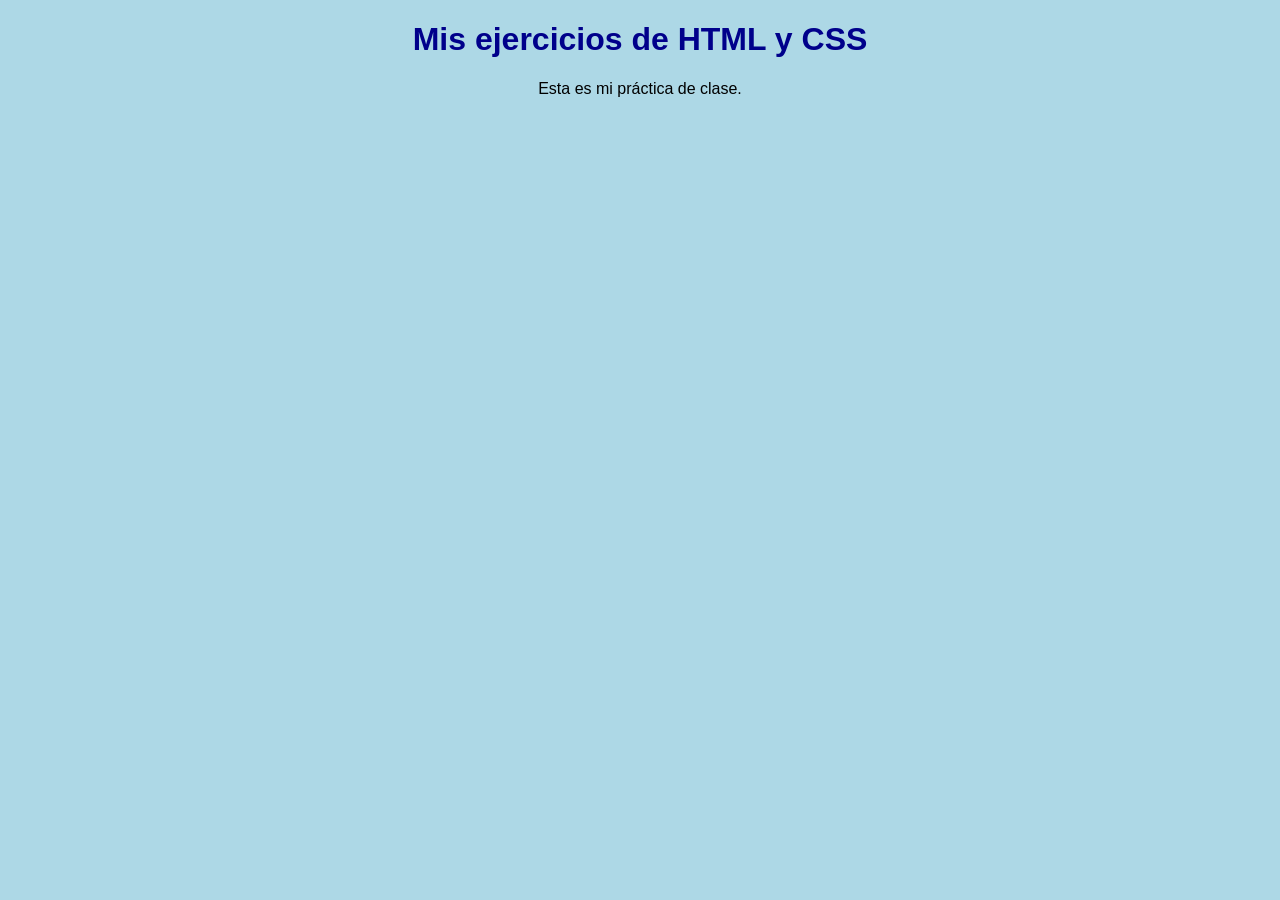
<file: index.html>
<!DOCTYPE html>
<html lang="es">
<head>
    <meta charset="UTF-8">
    <meta name="viewport" content="width=device-width, initial-scale=1.0">
    <title>Mis ejercicios HTML y CSS</title>
    <link rel="stylesheet" href="estilos.css">
</head>
<body>
    <h1>Mis ejercicios de HTML y CSS</h1>
    <p>Esta es mi práctica de clase.</p>
</body>
</html>
</file>
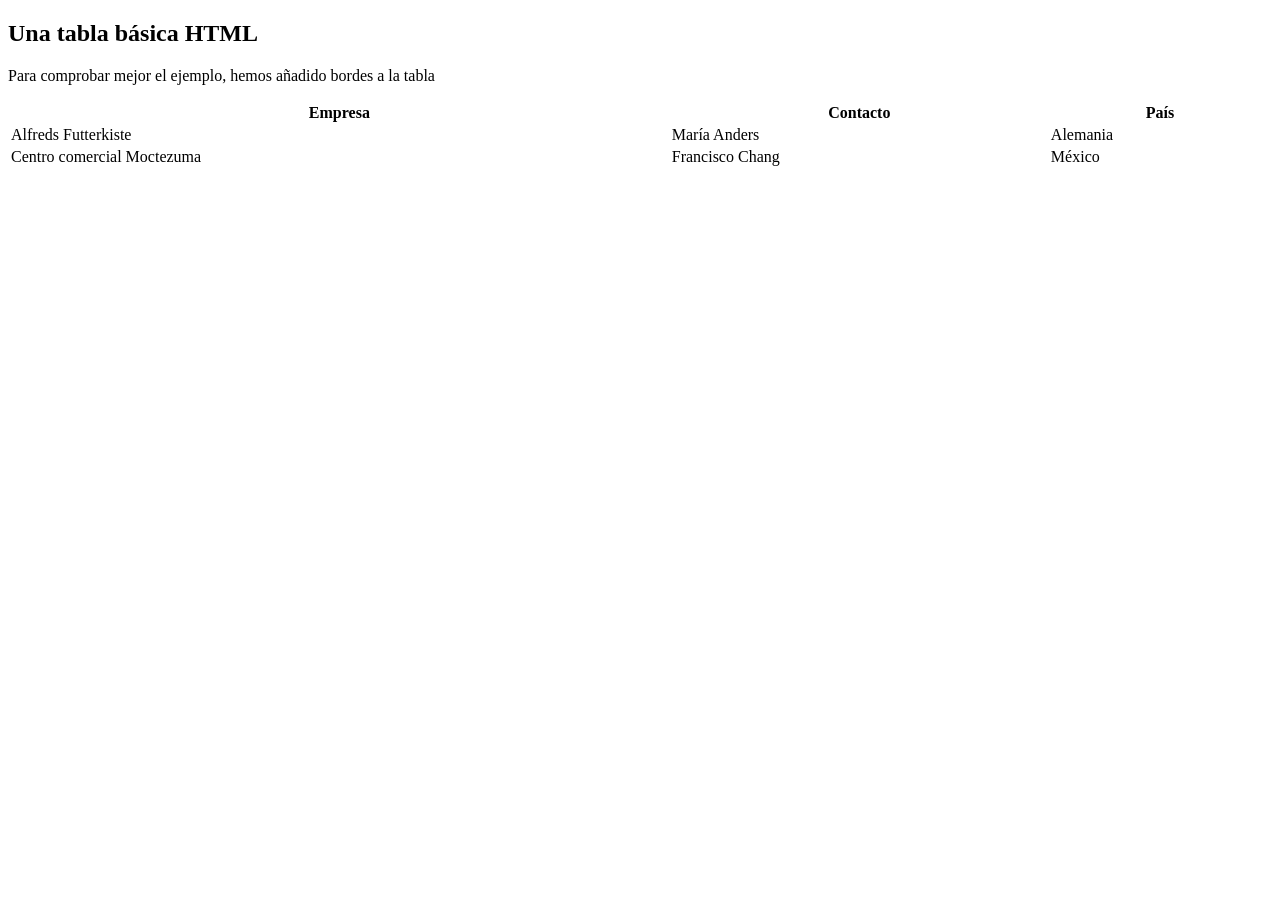
<file: Ejercicios/ejemplo2.html>
<!DOCTYPE html>
<html lang="en">
<head>
    <meta charset="UTF-8">
    <meta name="viewport" content="width=device-width, initial-scale=1.0">
</style>
<link rel="icon" type="image/x-icon" href="C:\Users\Tarde_SMR\Documents\Aplicaciones Web\TEMA 2 HTML Y CSS\Imágenes\favicon.ico">
    <body>
<h2> Una tabla básica HTML </h2>

<table style="width: 100%;"
    <tr>
        <th>Empresa</th>
        <th> Contacto</th>
        <th>País</th>
    </tr>
    <tr>
        <td> Alfreds Futterkiste </td>
        <td> María Anders </td>
        <td> Alemania</td>
    </tr>
    <tr>
        <td> Centro comercial Moctezuma</td>
        <td> Francisco Chang</td>
        <td> México</td>
    </tr>
</tabla>

<p> Para comprobar mejor el ejemplo, hemos añadido bordes a la tabla</p>

</body>
</html>
</file>
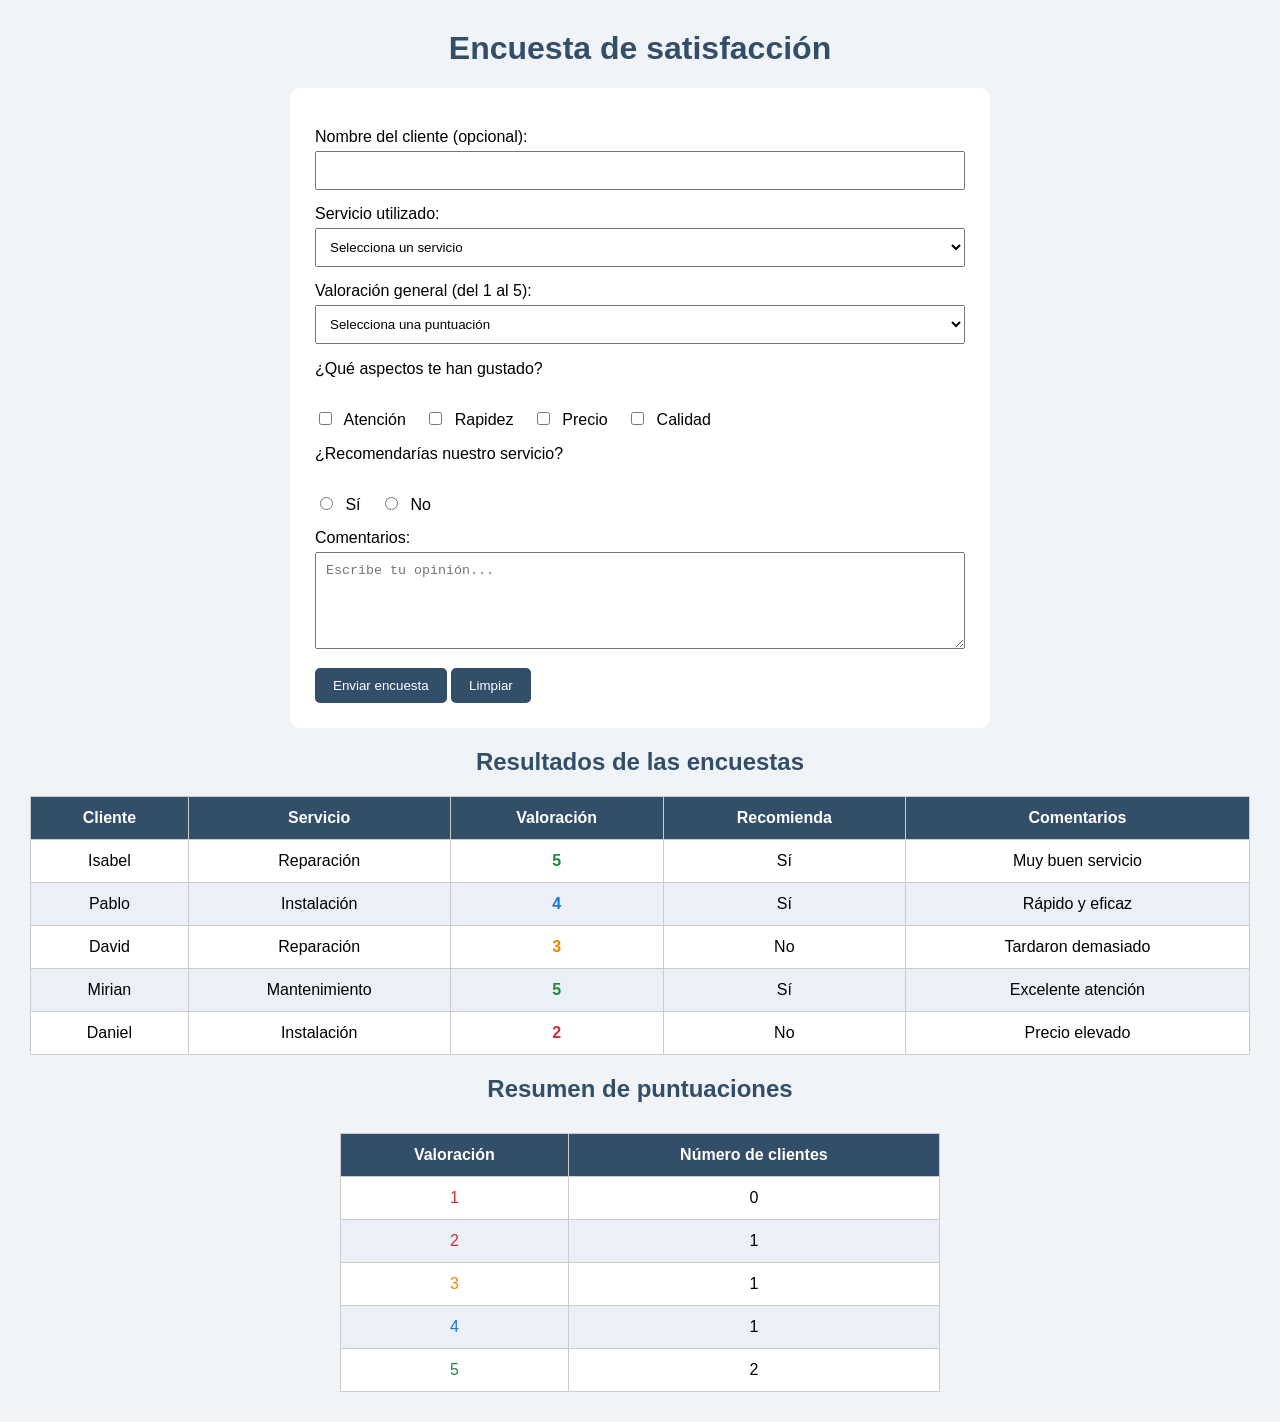
<file: Ejercicios/encuestasatisfacción.html>
<!DOCTYPE html>
<html lang="es">
<head>
    <meta charset="UTF-8">
    <meta name="viewport" content="width=device-width, initial-scale=1.0">
    <title>Encuesta de satisfacción</title>

    <style>
        body {
            font-family: Arial, sans-serif;
            background-color: #f0f4f8;
            margin: 30px;
        }

        h1, h2 {
            text-align: center;
            color: #334e68;
        }

        form {
            max-width: 650px;
            margin: 20px auto;
            padding: 25px;
            background-color: white;
            border-radius: 10px;
        }

        label {
            display: block;
            margin-top: 15px;
        }

        input[type="text"], select, textarea {
            width: 100%;
            padding: 10px;
            margin-top: 5px;
            box-sizing: border-box;
        }

        input[type="radio"], input[type="checkbox"] {
            margin-right: 8px;
        }

        .opcion {
            display: inline-block;
            margin-right: 15px;
        }

        button {
            background-color: #334e68;
            color: white;
            padding: 10px 18px;
            border: none;
            border-radius: 5px;
            margin-top: 15px;
            cursor: pointer;
        }

        .tabla {
            overflow-x: auto;
            margin: 20px auto;
        }

        table {
            width: 100%;
            border-collapse: collapse;
            background-color: white;
        }

        th, td {
            border: 1px solid #ccc;
            padding: 12px;
            text-align: center;
        }

        th {
            background-color: #334e68;
            color: white;
        }

        tbody tr:nth-child(even) {
            background-color: #eaf0f6;
        }

        .valoracion {
            font-weight: bold;
        }

        .nota1, .nota2 {
            color: #d32f2f;
        }

        .nota3 {
            color: #e68a00;
        }

        .nota4 {
            color: #1976d2;
        }

        .nota5 {
            color: #218838;
        }

        .resumen {
            max-width: 600px;
            margin: 30px auto;
        }
    </style>
</head>
<body>

    <h1>Encuesta de satisfacción</h1>

    <form id="encuesta">
        <label for="cliente">Nombre del cliente (opcional):</label>
        <input type="text" id="cliente" name="cliente">

        <label for="servicio">Servicio utilizado:</label>
        <select id="servicio" name="servicio" required>
            <option value="">Selecciona un servicio</option>
            <option value="Reparación">Reparación</option>
            <option value="Instalación">Instalación</option>
            <option value="Mantenimiento">Mantenimiento</option>
        </select>

        <label for="valoracion">Valoración general (del 1 al 5):</label>
        <select id="valoracion" name="valoracion" required>
            <option value="">Selecciona una puntuación</option>
            <option value="1">1 - Muy malo</option>
            <option value="2">2 - Malo</option>
            <option value="3">3 - Regular</option>
            <option value="4">4 - Bueno</option>
            <option value="5">5 - Excelente</option>
        </select>

        <p>¿Qué aspectos te han gustado?</p>

        <label class="opcion">
            <input type="checkbox" name="aspectos" value="Atención">
            Atención
        </label>

        <label class="opcion">
            <input type="checkbox" name="aspectos" value="Rapidez">
            Rapidez
        </label>

        <label class="opcion">
            <input type="checkbox" name="aspectos" value="Precio">
            Precio
        </label>

        <label class="opcion">
            <input type="checkbox" name="aspectos" value="Calidad">
            Calidad
        </label>

        <p>¿Recomendarías nuestro servicio?</p>

        <label class="opcion">
            <input type="radio" name="recomienda"
                   value="Sí" required>
            Sí
        </label>

        <label class="opcion">
            <input type="radio" name="recomienda" value="No">
            No
        </label>

        <label for="comentarios">Comentarios:</label>
        <textarea id="comentarios" name="comentarios"
                  rows="5" placeholder="Escribe tu opinión..."></textarea>

        <button type="submit">Enviar encuesta</button>
        <button type="reset">Limpiar</button>
    </form>

    <h2>Resultados de las encuestas</h2>

    <div class="tabla">
        <table>
            <thead>
                <tr>
                    <th>Cliente</th>
                    <th>Servicio</th>
                    <th>Valoración</th>
                    <th>Recomienda</th>
                    <th>Comentarios</th>
                </tr>
            </thead>

            <tbody>
                <tr>
                    <td>Isabel</td>
                    <td>Reparación</td>
                    <td class="valoracion nota5">5</td>
                    <td>Sí</td>
                    <td>Muy buen servicio</td>
                </tr>

                <tr>
                    <td>Pablo</td>
                    <td>Instalación</td>
                    <td class="valoracion nota4">4</td>
                    <td>Sí</td>
                    <td>Rápido y eficaz</td>
                </tr>

                <tr>
                    <td>David</td>
                    <td>Reparación</td>
                    <td class="valoracion nota3">3</td>
                    <td>No</td>
                    <td>Tardaron demasiado</td>
                </tr>

                <tr>
                    <td>Mirian</td>
                    <td>Mantenimiento</td>
                    <td class="valoracion nota5">5</td>
                    <td>Sí</td>
                    <td>Excelente atención</td>
                </tr>

                <tr>
                    <td>Daniel</td>
                    <td>Instalación</td>
                    <td class="valoracion nota2">2</td>
                    <td>No</td>
                    <td>Precio elevado</td>
                </tr>
            </tbody>
        </table>
    </div>

    <h2>Resumen de puntuaciones</h2>

    <div class="tabla resumen">
        <table>
            <thead>
                <tr>
                    <th>Valoración</th>
                    <th>Número de clientes</th>
                </tr>
            </thead>

            <tbody>
                <tr>
                    <td class="nota1">1</td>
                    <td>0</td>
                </tr>
                <tr>
                    <td class="nota2">2</td>
                    <td>1</td>
                </tr>
                <tr>
                    <td class="nota3">3</td>
                    <td>1</td>
                </tr>
                <tr>
                    <td class="nota4">4</td>
                    <td>1</td>
                </tr>
                <tr>
                    <td class="nota5">5</td>
                    <td>2</td>
                </tr>
            </tbody>
        </table>
    </div>

    <script>
        document.getElementById("encuesta").addEventListener(
            "submit", function (evento) {
                evento.preventDefault();
                alert("¡Gracias por completar la encuesta!");
            }
        );
    </script>

</body>
</html>
</file>
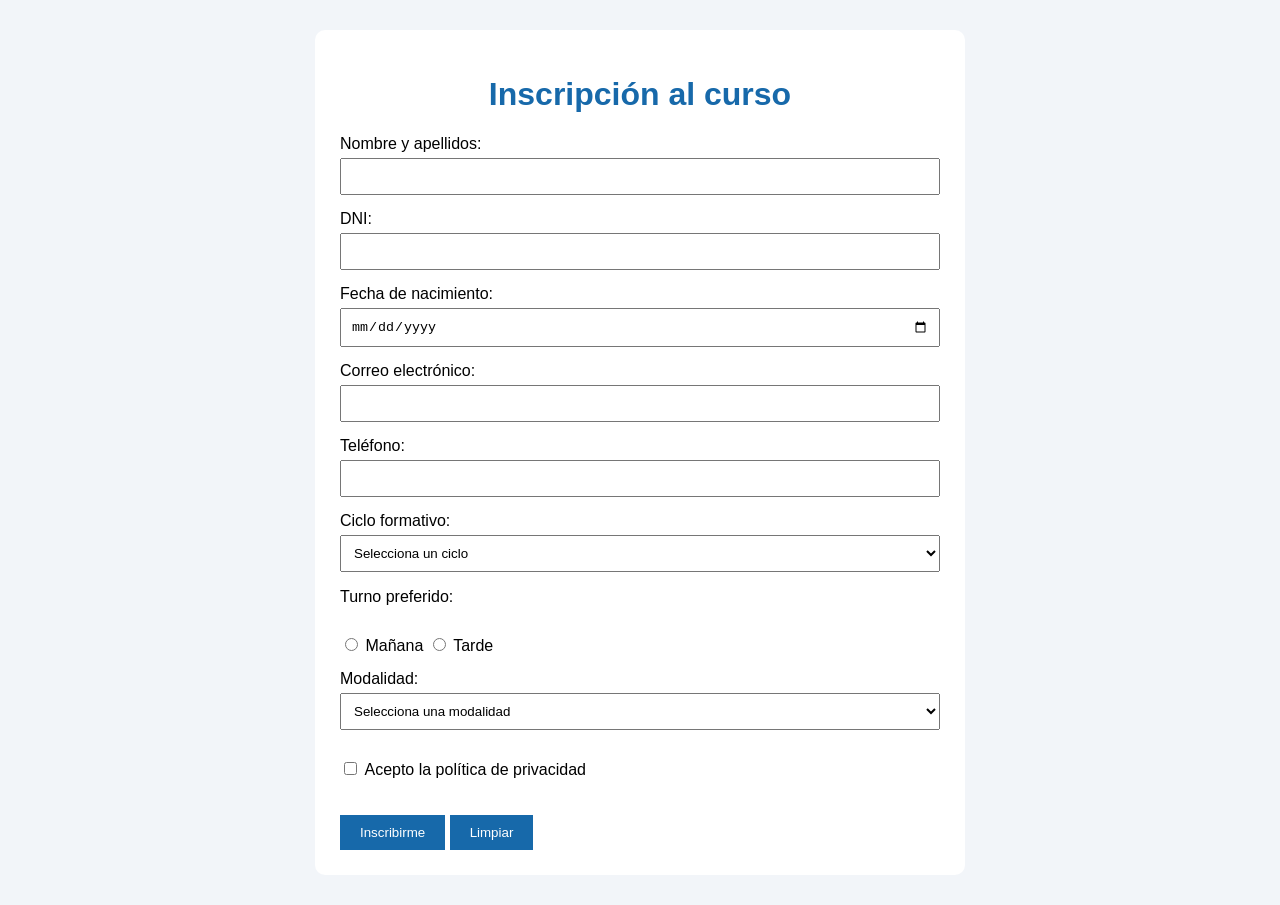
<file: Ejercicios/formulariodeinscripcion.html>
<!DOCTYPE html>
<html lang="es">
<head>
    <meta charset="UTF-8">
    <meta name="viewport" content="width=device-width, initial-scale=1.0">
    <title>Inscripción al curso</title>
    <style>
        body {
            font-family: Arial, sans-serif;
            background-color: #f2f5f9;
            margin: 30px;
        }

        form {
            max-width: 600px;
            margin: auto;
            padding: 25px;
            background-color: white;
            border-radius: 10px;
        }

        h1 {
            text-align: center;
            color: #1769aa;
        }

        label {
            display: block;
            margin-top: 15px;
        }

        input, select {
            width: 100%;
            padding: 9px;
            margin-top: 5px;
            box-sizing: border-box;
        }

        .opcion, .privacidad {
            display: inline-block;
            width: auto;
        }

        button {
            margin-top: 20px;
            padding: 10px 20px;
            background-color: #1769aa;
            color: white;
            border: none;
            cursor: pointer;
        }
    </style>
</head>
<body>

    <form>
        <h1>Inscripción al curso</h1>

        <label for="nombre">Nombre y apellidos:</label>
        <input type="text" id="nombre" name="nombre" required>

        <label for="dni">DNI:</label>
        <input type="text" id="dni" name="dni"
               pattern="[0-9]{8}[A-Za-z]" required>

        <label for="nacimiento">Fecha de nacimiento:</label>
        <input type="date" id="nacimiento" name="nacimiento" required>

        <label for="correo">Correo electrónico:</label>
        <input type="email" id="correo" name="correo" required>

        <label for="telefono">Teléfono:</label>
        <input type="tel" id="telefono" name="telefono" required>

        <label for="ciclo">Ciclo formativo:</label>
        <select id="ciclo" name="ciclo" required>
            <option value="">Selecciona un ciclo</option>
            <option value="smr">Sistemas Microinformáticos y Redes</option>
            <option value="dam">Desarrollo de Aplicaciones Multiplataforma</option>
            <option value="daw">Desarrollo de Aplicaciones Web</option>
            <option value="asir">Administración de Sistemas Informáticos en Red</option>
        </select>

        <p>Turno preferido:</p>
        <input class="opcion" type="radio" id="manana"
               name="turno" value="mañana" required>
        <label class="opcion" for="manana">Mañana</label>

        <input class="opcion" type="radio" id="tarde"
               name="turno" value="tarde">
        <label class="opcion" for="tarde">Tarde</label>

        <label for="modalidad">Modalidad:</label>
        <select id="modalidad" name="modalidad" required>
            <option value="">Selecciona una modalidad</option>
            <option value="presencial">Presencial</option>
            <option value="semipresencial">Semipresencial</option>
            <option value="online">Online</option>
        </select>

        <p>
            <input class="privacidad" type="checkbox"
                   id="privacidad" name="privacidad" required>
            <label class="opcion" for="privacidad">
                Acepto la política de privacidad
            </label>
        </p>

        <button type="submit">Inscribirme</button>
        <button type="reset">Limpiar</button>
    </form>

</body>
</html>
</file>
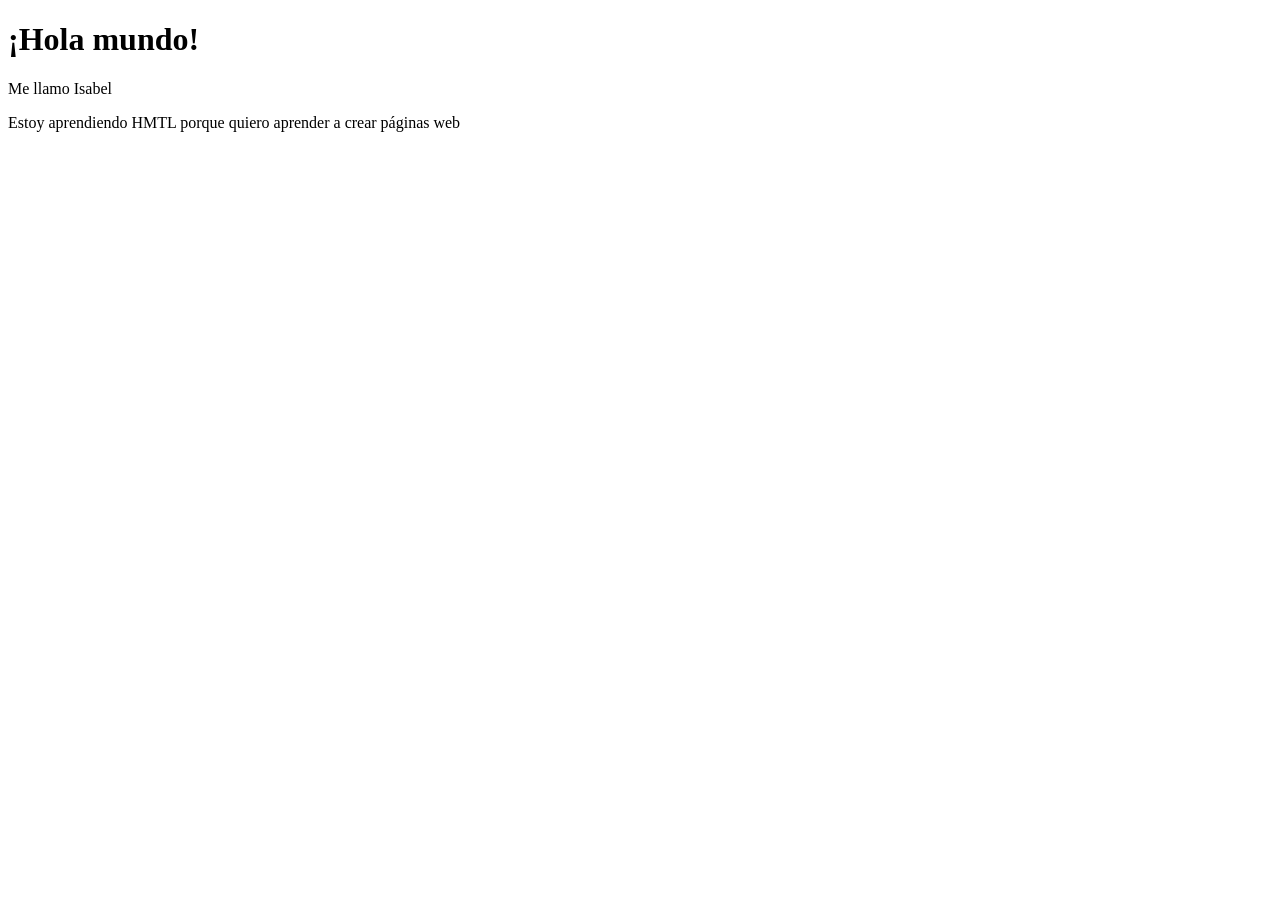
<file: Ejercicios/miprimerapaginaweb.html>
<!DOCTYPE html>
<html lang="en">
<head>
    <meta charset="UTF-8">
    <meta name="viewport" content="width=device-width, initial-scale=1.0">
    <title>Mi primera página web</title>
</head>
<body>
    <h1>¡Hola mundo!</h1>
    <p> Me llamo Isabel</p>
    <p> Estoy aprendiendo HMTL porque quiero aprender a crear páginas web</p>
</body>
</html>
</file>
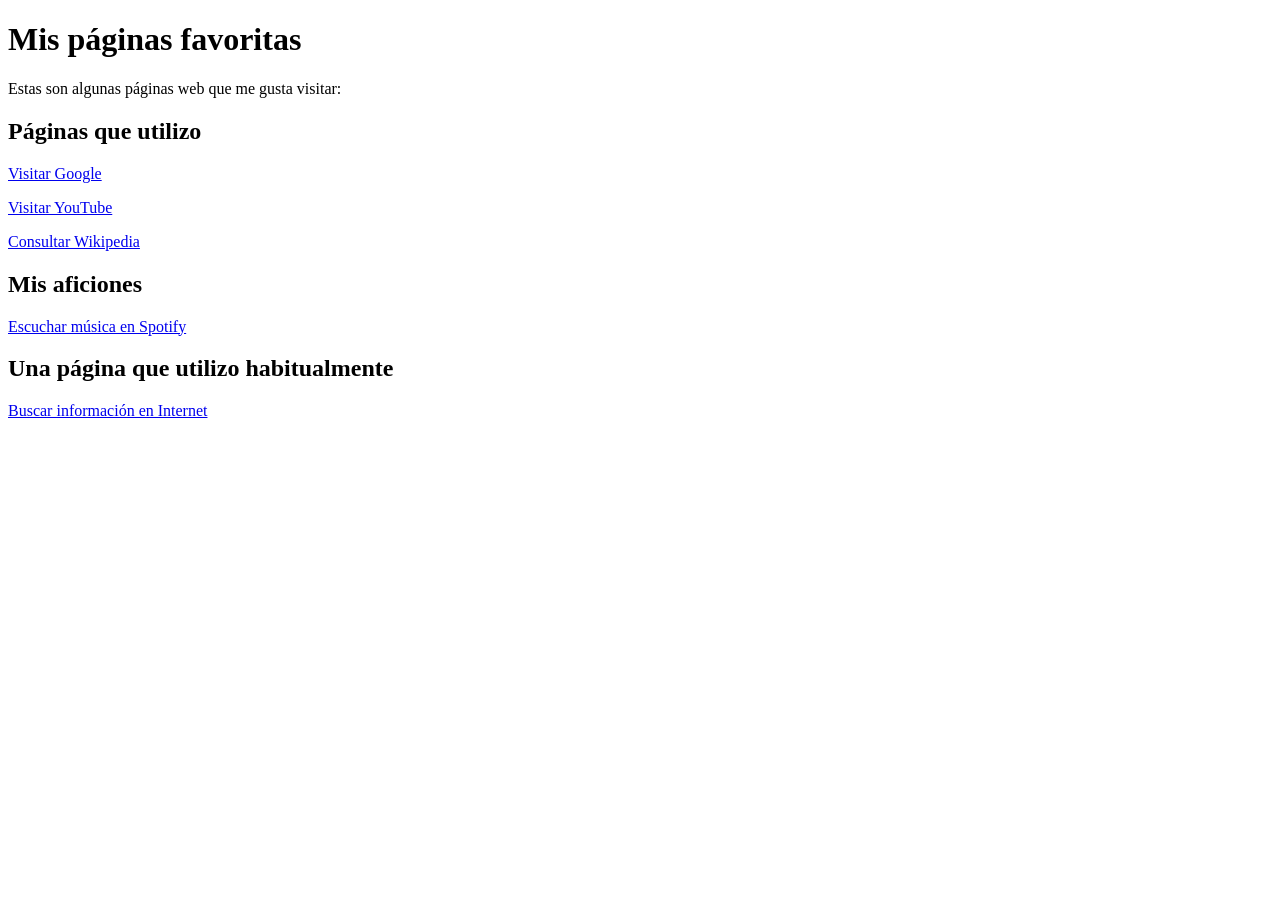
<file: Ejercicios/misenlaces.html>
<!DOCTYPE html>
<html>
<head>
    <title>Mis enlaces</title>
</head>
<body>
    <h1>Mis páginas favoritas</h1>

    <p>Estas son algunas páginas web que me gusta visitar:</p>

    <h2>Páginas que utilizo</h2>

    <p>
        <a href="https://www.google.com" target="_blank">
            Visitar Google
        </a>
    </p>

    <p>
        <a href="https://www.youtube.com">
            Visitar YouTube
        </a>
    </p>

    <p>
        <a href="https://www.wikipedia.org">
            Consultar Wikipedia
        </a>
    </p>

    <h2>Mis aficiones</h2>

    <p>
        <a href="https://www.spotify.com">
            Escuchar música en Spotify
        </a>
    </p>

    <h2>Una página que utilizo habitualmente</h2>

    <p>
        <a href="https://www.google.com">
            Buscar información en Internet
        </a>
    </p>

</body>
</html>
</file>
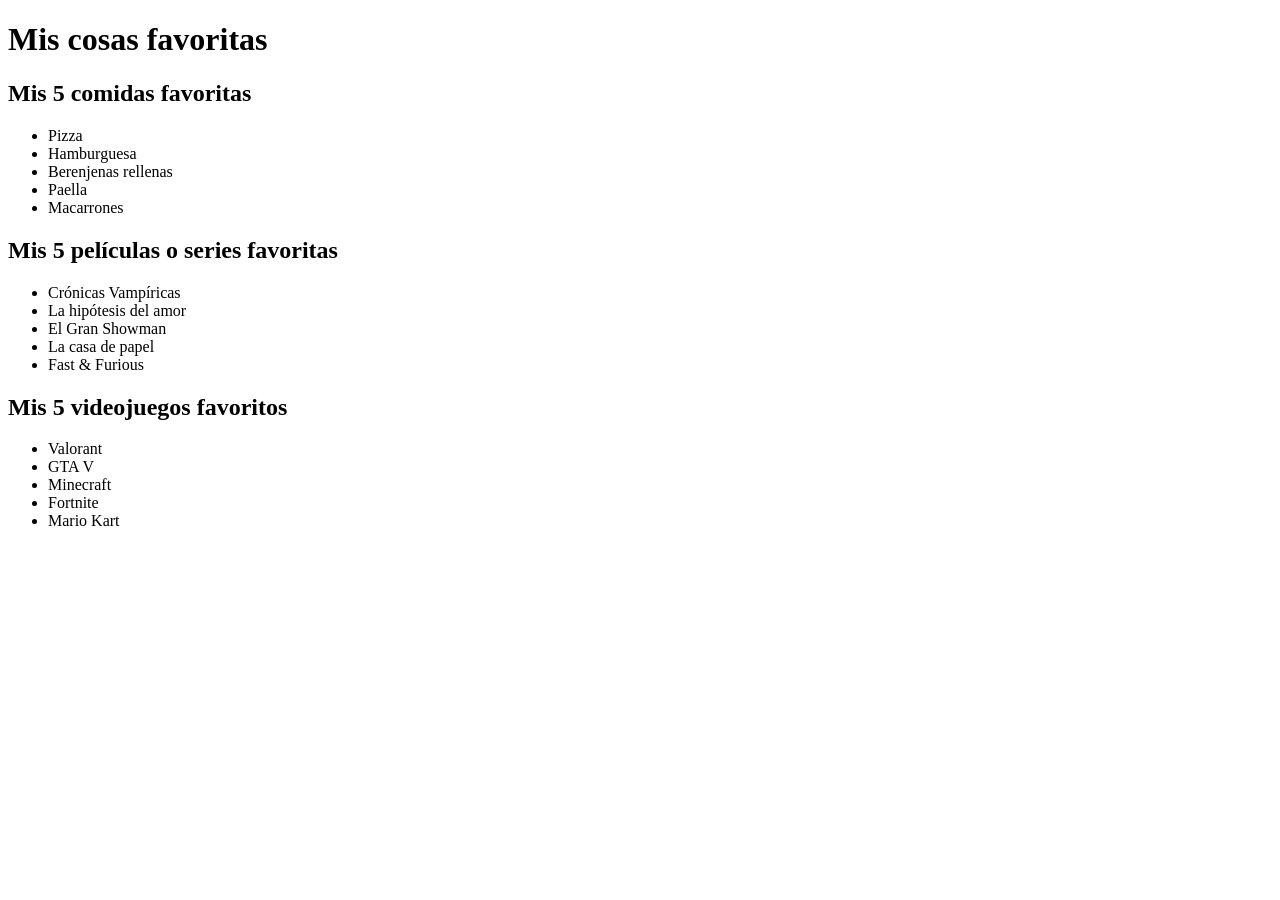
<file: Ejercicios/misfavoritos.html>
<!DOCTYPE html>
<html>
<head>
    <title>Mis favoritos</title>
</head>
<body>
    <h1>Mis cosas favoritas</h1>

    <h2>Mis 5 comidas favoritas</h2>

    <ul>
        <li>Pizza</li>
        <li>Hamburguesa</li>
        <li>Berenjenas rellenas</li>
        <li>Paella</li>
        <li>Macarrones</li>
    </ul>

    <h2>Mis 5 películas o series favoritas</h2>

    <ul>
        <li>Crónicas Vampíricas</li>
        <li>La hipótesis del amor</li>
        <li>El Gran Showman</li>
        <li>La casa de papel</li>
        <li>Fast & Furious</li>
    </ul>

    <h2>Mis 5 videojuegos favoritos</h2>

    <ul>
        <li>Valorant</li>
        <li>GTA V</li>
        <li>Minecraft</li>
        <li>Fortnite</li>
        <li>Mario Kart</li>
    </ul>

</body>
</html>
</file>
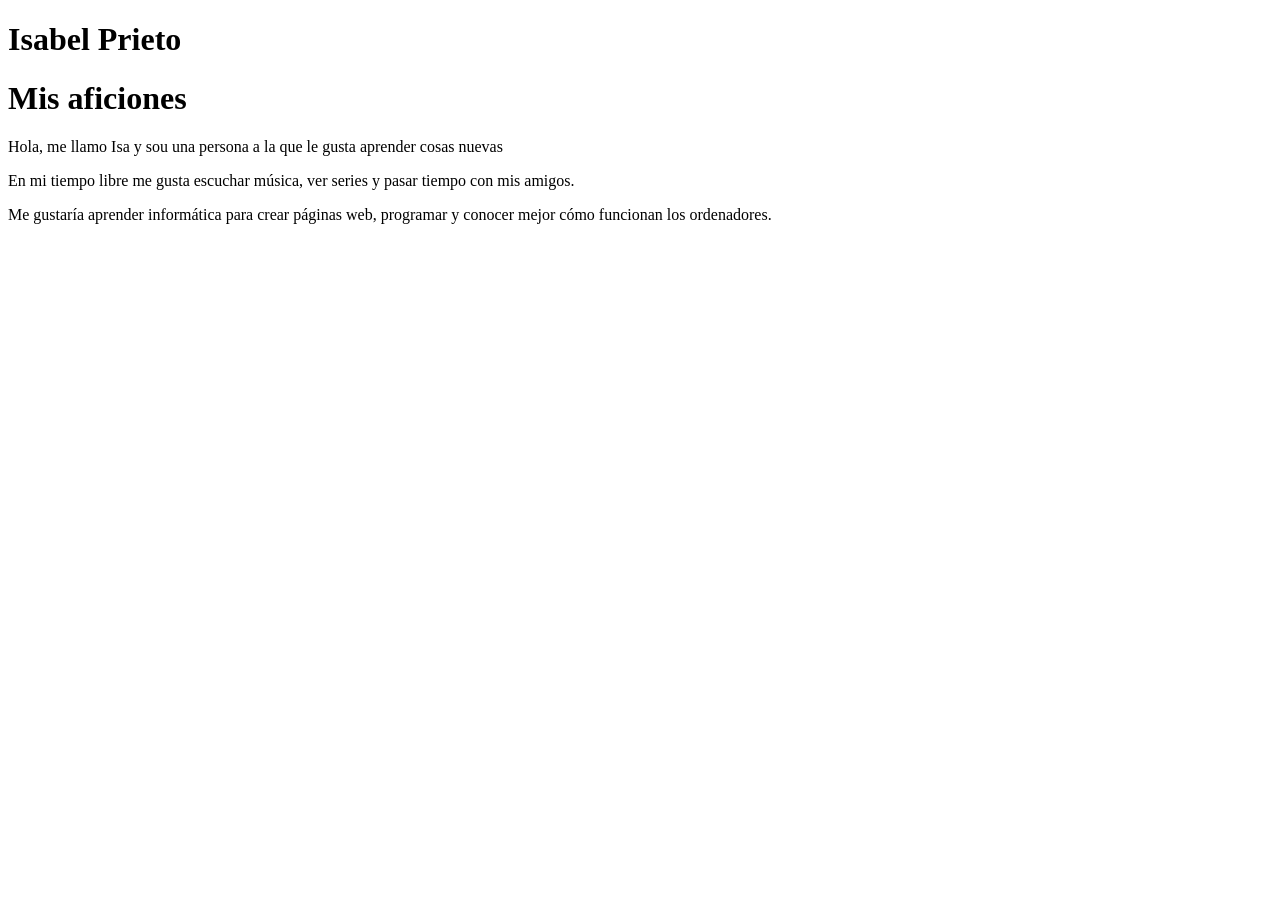
<file: Ejercicios/presentacionpersonal.html>
<!DOCTYPE html>
<html lang="en">
<head>
    <meta charset="UTF-8">
    <meta name="viewport" content="width=device-width, initial-scale=1.0">
    <title>Sobre mí</title>
</head>
<body>
    <h1>Isabel Prieto</h1>
    <h1> Mis aficiones</h1>

    <p>Hola, me llamo Isa y sou una persona a la que le gusta aprender cosas nuevas</p>

    <p>En mi tiempo libre me gusta escuchar música, ver series y pasar tiempo con mis amigos.</p>

    <p>Me gustaría aprender informática para crear páginas web, programar y conocer mejor cómo funcionan los ordenadores.</p>

    
</body>
</html>
</file>
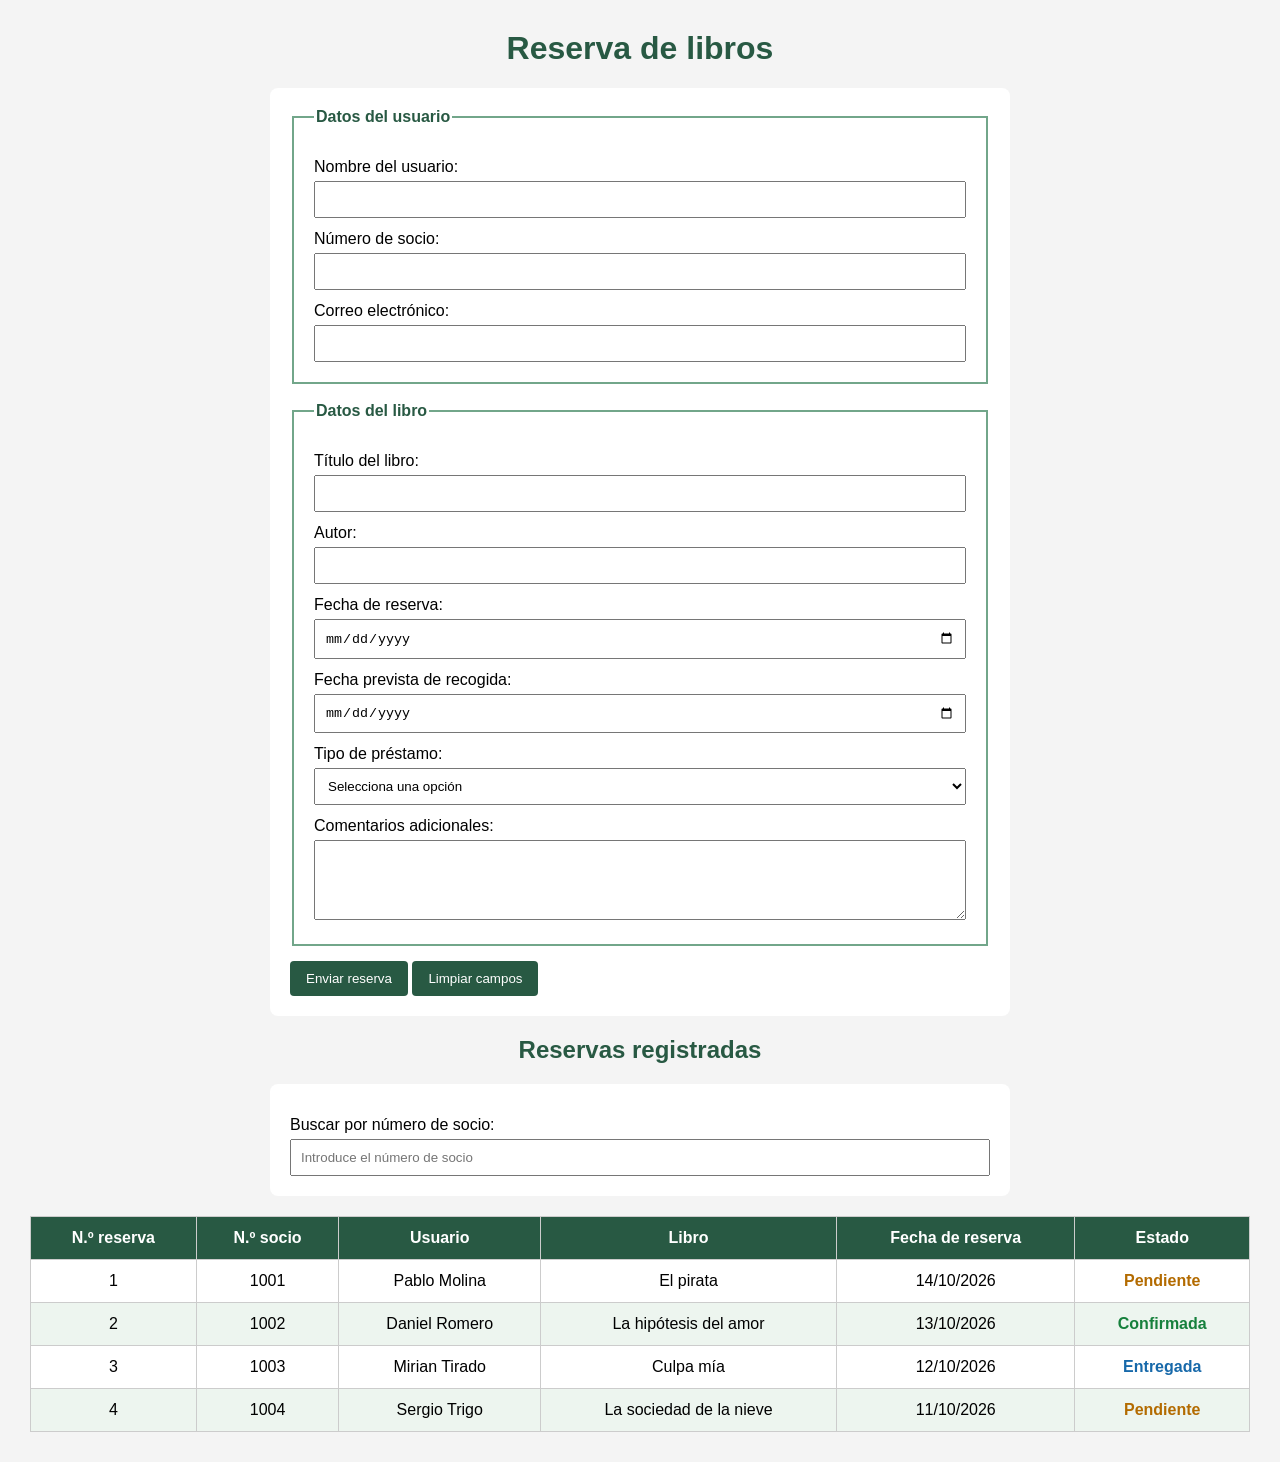
<file: Ejercicios/reservabiblioteca.html>
<!DOCTYPE html>
<html lang="es">
<head>
    <meta charset="UTF-8">
    <meta name="viewport" content="width=device-width, initial-scale=1.0">
    <title>Reserva de libros</title>
    <style>
        body {
            font-family: Arial, sans-serif;
            background-color: #f4f4f4;
            margin: 30px;
        }

        h1, h2 {
            text-align: center;
            color: #285943;
        }

        form, .busqueda {
            max-width: 700px;
            margin: 20px auto;
            padding: 20px;
            background: white;
            border-radius: 8px;
        }

        fieldset {
            border: 2px solid #72a68a;
            padding: 20px;
        }

        legend {
            color: #285943;
            font-weight: bold;
        }

        label {
            display: block;
            margin-top: 12px;
        }

        input, select, textarea {
            width: 100%;
            padding: 9px;
            margin-top: 5px;
            box-sizing: border-box;
        }

        button {
            padding: 10px 16px;
            margin-top: 15px;
            border: none;
            cursor: pointer;
            background: #285943;
            color: white;
            border-radius: 4px;
        }

        table {
            width: 100%;
            border-collapse: collapse;
            background: white;
        }

        th, td {
            border: 1px solid #ccc;
            padding: 12px;
            text-align: center;
        }

        th {
            background-color: #285943;
            color: white;
        }

        tr:nth-child(even) {
            background-color: #edf5ef;
        }

        .pendiente {
            color: #b36b00;
            font-weight: bold;
        }

        .confirmada {
            color: #16803c;
            font-weight: bold;
        }

        .entregada {
            color: #1769aa;
            font-weight: bold;
        }

        .cancelada {
            color: #c62828;
            font-weight: bold;
        }

        .tabla {
            overflow-x: auto;
        }
    </style>
</head>
<body>

    <h1>Reserva de libros</h1>

    <form id="formReserva">
        <fieldset>
            <legend>Datos del usuario</legend>

            <label for="usuario">Nombre del usuario:</label>
            <input type="text" id="usuario" name="usuario" required>

            <label for="socio">Número de socio:</label>
            <input type="text" id="socio" name="socio" required>

            <label for="correo">Correo electrónico:</label>
            <input type="email" id="correo" name="correo" required>
        </fieldset>

        <br>

        <fieldset>
            <legend>Datos del libro</legend>

            <label for="libro">Título del libro:</label>
            <input type="text" id="libro" name="libro" required>

            <label for="autor">Autor:</label>
            <input type="text" id="autor" name="autor" required>

            <label for="fechaReserva">Fecha de reserva:</label>
            <input type="date" id="fechaReserva"
                   name="fechaReserva" required>

            <label for="fechaRecogida">Fecha prevista de recogida:</label>
            <input type="date" id="fechaRecogida"
                   name="fechaRecogida" required>

            <label for="prestamo">Tipo de préstamo:</label>
            <select id="prestamo" name="prestamo" required>
                <option value="">Selecciona una opción</option>
                <option value="sala">En sala</option>
                <option value="domicilio">A domicilio</option>
            </select>

            <label for="comentarios">Comentarios adicionales:</label>
            <textarea id="comentarios" name="comentarios"
                      rows="4"></textarea>
        </fieldset>

        <button type="submit">Enviar reserva</button>
        <button type="reset">Limpiar campos</button>
    </form>

    <h2>Reservas registradas</h2>

    <div class="busqueda">
        <label for="buscar">Buscar por número de socio:</label>
        <input type="search" id="buscar"
               placeholder="Introduce el número de socio">
    </div>

    <div class="tabla">
        <table id="tablaReservas">
            <thead>
                <tr>
                    <th>N.º reserva</th>
                    <th>N.º socio</th>
                    <th>Usuario</th>
                    <th>Libro</th>
                    <th>Fecha de reserva</th>
                    <th>Estado</th>
                </tr>
            </thead>
            <tbody>
                <tr data-socio="1001">
                    <td>1</td>
                    <td>1001</td>
                    <td>Pablo Molina</td>
                    <td>El pirata</td>
                    <td>14/10/2026</td>
                    <td class="pendiente">Pendiente</td>
                </tr>
                <tr data-socio="1002">
                    <td>2</td>
                    <td>1002</td>
                    <td>Daniel Romero</td>
                    <td>La hipótesis del amor</td>
                    <td>13/10/2026</td>
                    <td class="confirmada">Confirmada</td>
                </tr>
                <tr data-socio="1003">
                    <td>3</td>
                    <td>1003</td>
                    <td>Mirian Tirado</td>
                    <td>Culpa mía</td>
                    <td>12/10/2026</td>
                    <td class="entregada">Entregada</td>
                </tr>
                <tr data-socio="1004">
                    <td>4</td>
                    <td>1004</td>
                    <td>Sergio Trigo</td>
                    <td>La sociedad de la nieve</td>
                    <td>11/10/2026</td>
                    <td class="pendiente">Pendiente</td>
                </tr>
            </tbody>
        </table>
    </div>

    <script>
        const buscador = document.getElementById("buscar");
        const filas = document.querySelectorAll("#tablaReservas tbody tr");

        buscador.addEventListener("input", function () {
            const numero = buscador.value.trim();

            filas.forEach(function (fila) {
                const socio = fila.dataset.socio;

                if (socio.includes(numero)) {
                    fila.style.display = "";
                } else {
                    fila.style.display = "none";
                }
            });
        });

        document.getElementById("formReserva").addEventListener(
            "submit", function (evento) {
                evento.preventDefault();
                alert("Los datos de la reserva son correctos.");
            }
        );
    </script>

</body>
</html>
</file>
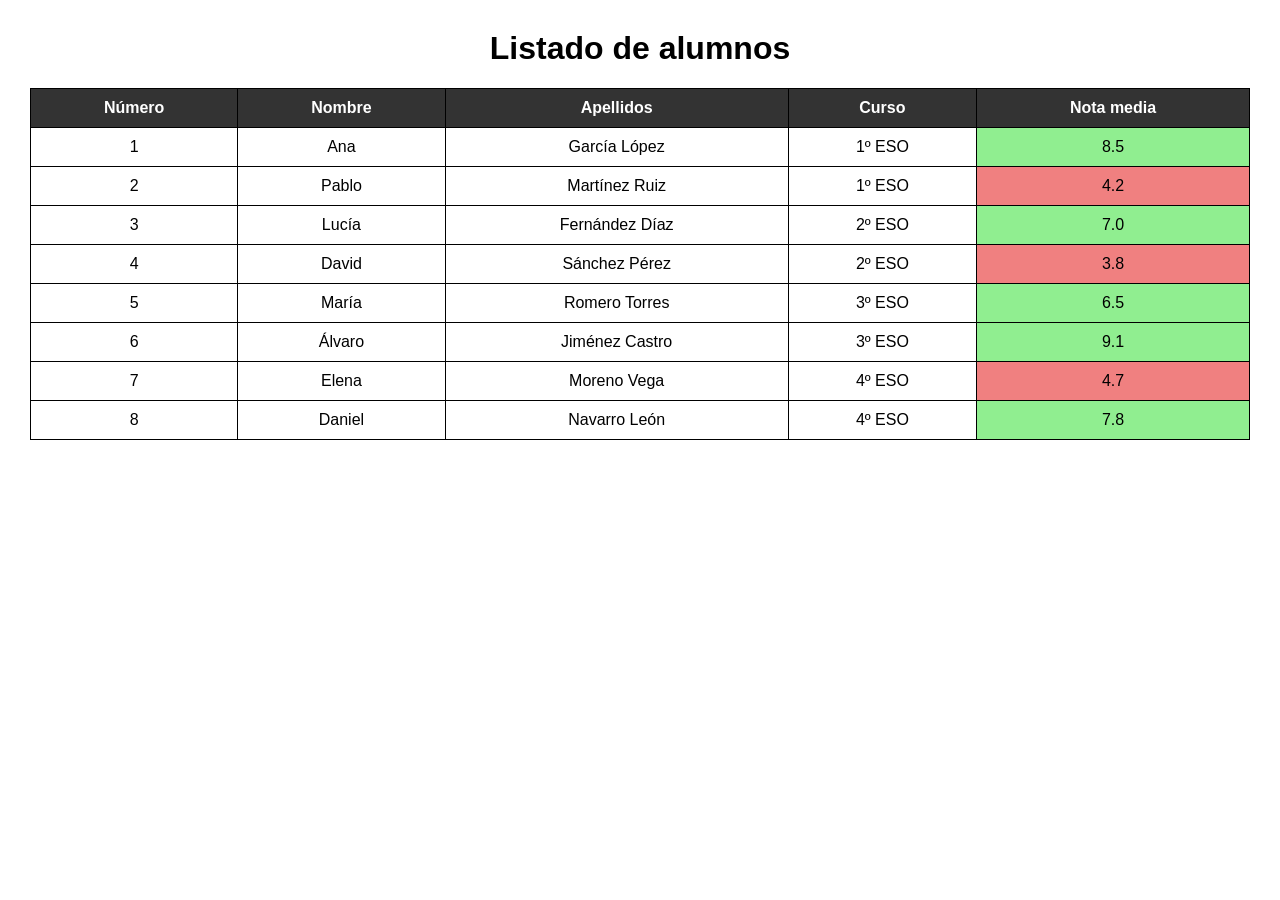
<file: Ejercicios/tablaalumnos.html>
<!DOCTYPE html>
<html lang="es">
<head>
    <meta charset="UTF-8">
    <title>Listado de alumnos</title>

    <style>
        body {
            font-family: Arial, sans-serif;
            margin: 30px;
        }

        h1 {
            text-align: center;
        }

        table {
            width: 100%;
            border-collapse: collapse;
        }

        th, td {
            border: 1px solid black;
            padding: 10px;
            text-align: center;
        }

        th {
            background-color: #333333;
            color: white;
        }

        .aprobado {
            background-color: lightgreen;
        }

        .suspenso {
            background-color: lightcoral;
        }
    </style>
</head>

<body>

    <h1>Listado de alumnos</h1>

    <table>
        <tr>
            <th>Número</th>
            <th>Nombre</th>
            <th>Apellidos</th>
            <th>Curso</th>
            <th>Nota media</th>
        </tr>

        <tr>
            <td>1</td>
            <td>Ana</td>
            <td>García López</td>
            <td>1º ESO</td>
            <td class="aprobado">8.5</td>
        </tr>

        <tr>
            <td>2</td>
            <td>Pablo</td>
            <td>Martínez Ruiz</td>
            <td>1º ESO</td>
            <td class="suspenso">4.2</td>
        </tr>

        <tr>
            <td>3</td>
            <td>Lucía</td>
            <td>Fernández Díaz</td>
            <td>2º ESO</td>
            <td class="aprobado">7.0</td>
        </tr>

        <tr>
            <td>4</td>
            <td>David</td>
            <td>Sánchez Pérez</td>
            <td>2º ESO</td>
            <td class="suspenso">3.8</td>
        </tr>

        <tr>
            <td>5</td>
            <td>María</td>
            <td>Romero Torres</td>
            <td>3º ESO</td>
            <td class="aprobado">6.5</td>
        </tr>

        <tr>
            <td>6</td>
            <td>Álvaro</td>
            <td>Jiménez Castro</td>
            <td>3º ESO</td>
            <td class="aprobado">9.1</td>
        </tr>

        <tr>
            <td>7</td>
            <td>Elena</td>
            <td>Moreno Vega</td>
            <td>4º ESO</td>
            <td class="suspenso">4.7</td>
        </tr>

        <tr>
            <td>8</td>
            <td>Daniel</td>
            <td>Navarro León</td>
            <td>4º ESO</td>
            <td class="aprobado">7.8</td>
        </tr>
    </table>

</body>
</html>
</file>
<file: estilos.css>
body {
    background-color: lightblue;
    font-family: Arial, sans-serif;
    text-align: center;
}

h1 {
    color: darkblue;
}
</file>
